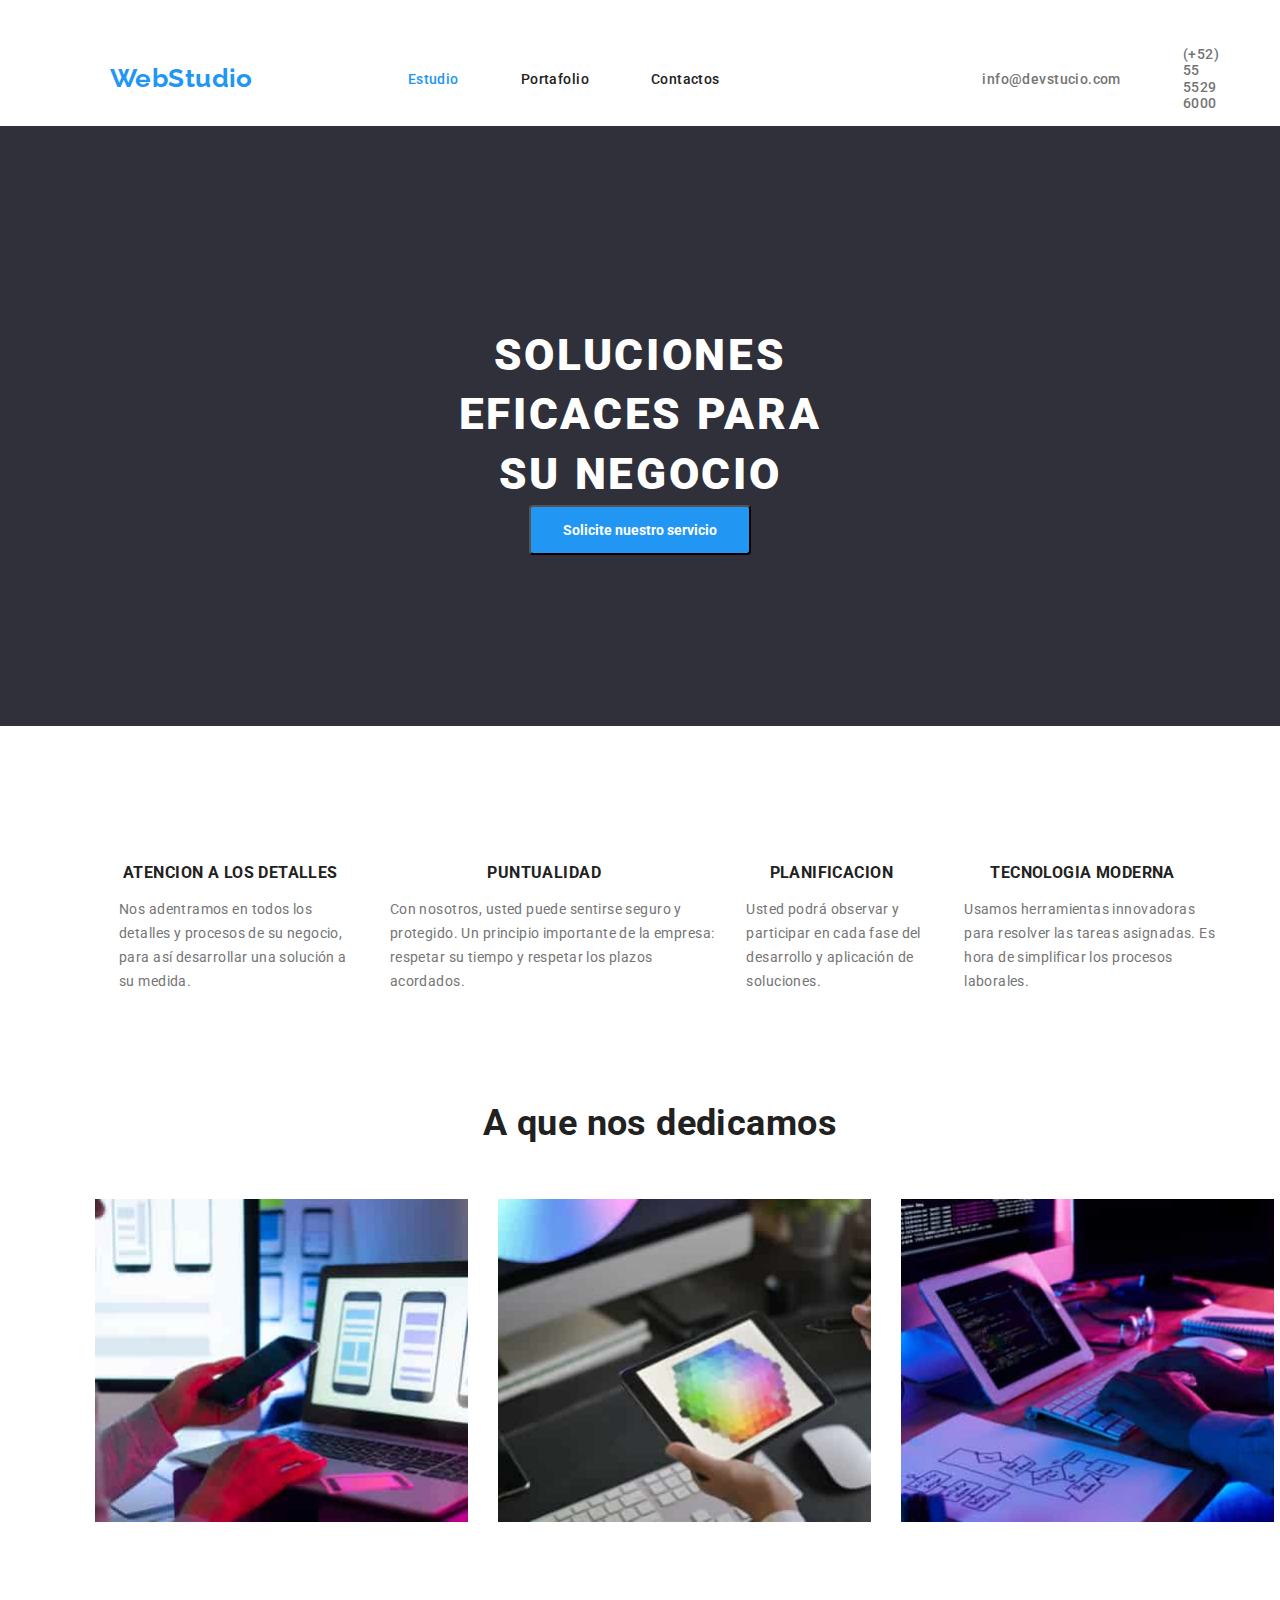
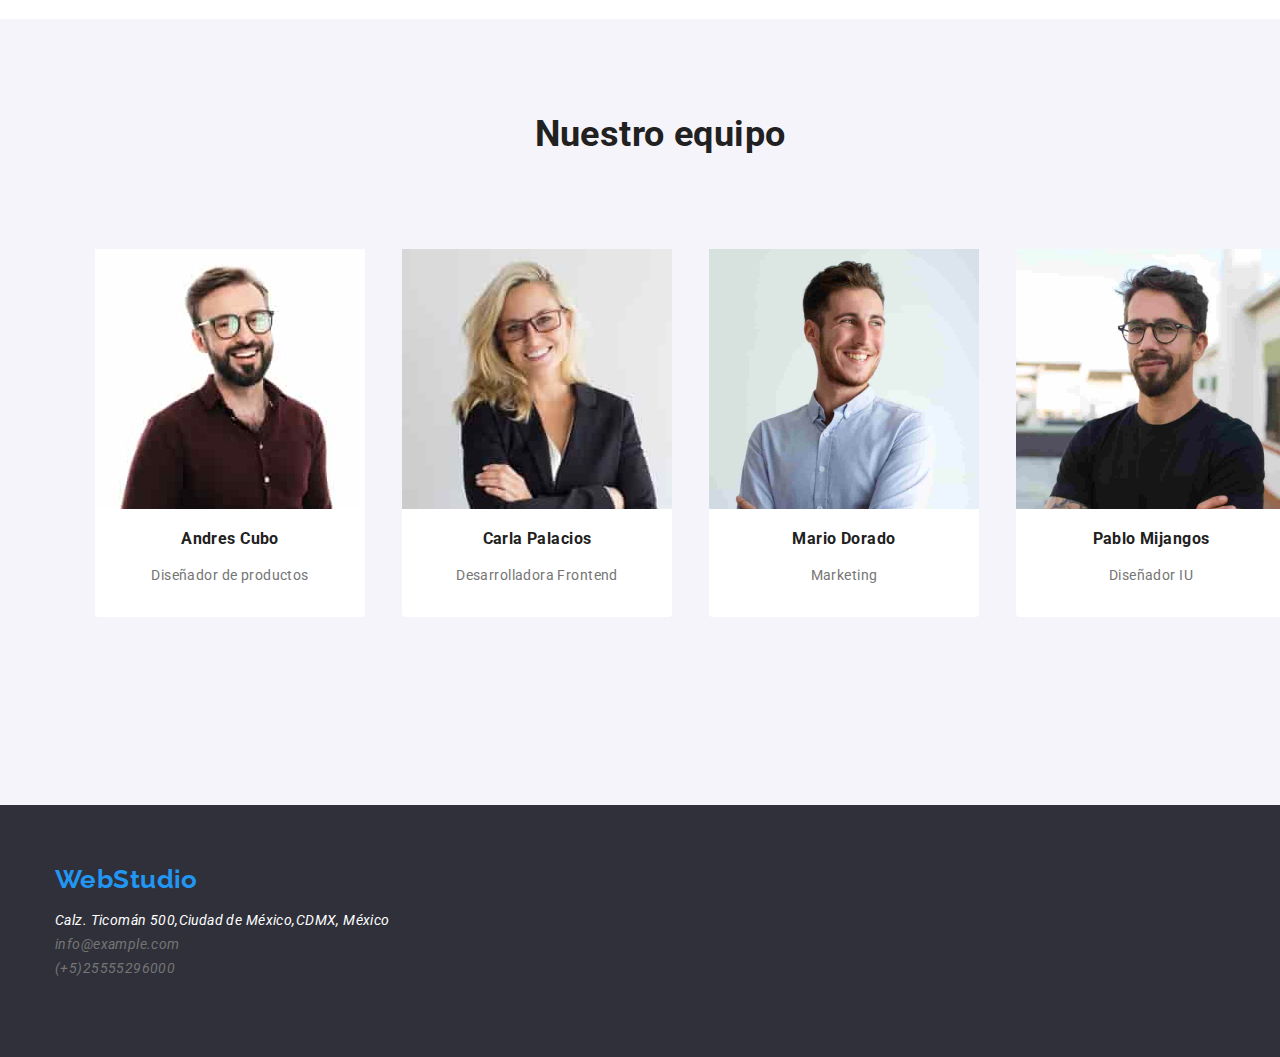
<file: index.html>
<!DOCTYPE html>
<html lang="en">
  <head>
    <meta charset="UTF-8" />
    <meta name="viewport" content="width=device-width, initial-scale=1.0" />
    <title>Document</title>
    <link
      rel="stylesheet"
      href="https://cdnjs.cloudflare.com/ajax/libs/modern-normalize/1.0.0/modern-normalize.min.css"
    />
    <link rel="stylesheet" href="./css/styles.css" />
  </head>
  <body>
    <header class="container">
      <div class="container">
        <nav>
          <ul class="list flex-navegation-header">
            <li>
              <a href="./index.html" class="logo">WebStudio</a>
            </li>
            <li>
              <a href="./index.html" class="connection1 active">Estudio</a>
            </li>
            <li>
              <a href="./portafolio.html" class="connection1">Portafolio</a>
            </li>
            <li>
              <a href="#" class="connection1">Contactos</a>
            </li>
          </ul>
        </nav>
      </div>
      <ul class="list flex-navegation-header">
        <li>
          <a href="#" class="connection">info@devstucio.com</a>
        </li>
        <li>
          <a href="#" class="connection">(+52) 55 5529 6000</a>
        </li>
      </ul>
    </header>
    <main>
      <section class="box">
        <h1 class="title1">
          SOLUCIONES EFICACES PARA <br />
          SU NEGOCIO
        </h1>
        <button type="button">Solicite nuestro servicio</button>
      </section>
      <section>
        <div class="container">
          <ul class="list flex-description">
            <li>
              <h3 class="title3">ATENCION A LOS DETALLES</h3>
              <p class="paragraph">
                Nos adentramos en todos los detalles y procesos de su negocio,
                para así desarrollar una solución a su medida.
              </p>
            </li>
            <li>
              <h3 class="title3">PUNTUALIDAD</h3>
              <p class="paragraph">
                Con nosotros, usted puede sentirse seguro y protegido. Un
                principio importante de la empresa: respetar su tiempo y
                respetar los plazos acordados.
              </p>
            </li>
            <li>
              <h3 class="title3">PLANIFICACION</h3>
              <p class="paragraph">
                Usted podrá observar y participar en cada fase del desarrollo y
                aplicación de soluciones.
              </p>
            </li>
            <li>
              <h3 class="title3">TECNOLOGIA MODERNA</h3>
              <p class="paragraph">
                Usamos herramientas innovadoras para resolver las tareas
                asignadas. Es hora de simplificar los procesos laborales.
              </p>
            </li>
          </ul>
        </div>
      </section>
      <section>
        <div class="container">
          <ul class="list">
            <li>
              <h2 class="title2">A que nos dedicamos</h2>
            </li>
          </ul>
          <ul class="list flex-images1">
            <li>
              <img src="./images/1.jpg" width="373" height="323" alt="" />
            </li>
            <li>
              <img src="./images/2.jpg" width="373" height="323" alt="" />
            </li>
            <li>
              <img src="./images/3.jpg" width="373" height="323" alt="" />
            </li>
          </ul>
        </div>
      </section>
      <section class="box3">
        <div class="container">
          <ul class="list">
            <li>
              <h2 class="title2">Nuestro equipo</h2>
            </li>
          </ul>
          <ul class="list flex-images2">
            <li>
              <div class="card">
                <img src="./images/5.jpg" width="270" height="260" alt="" />
                <h3 class="title3">Andres Cubo</h3>
                <p class="paragraph-card">Diseñador de productos</p>
              </div>
            </li>
            <li>
              <div class="card">
                <img src="./images/6.jpg" width="270" height="260" alt="" />
                <h3 class="title3">Carla Palacios</h3>
                <p class="paragraph-card">Desarrolladora Frontend</p>
              </div>
            </li>
            <li>
              <div class="card">
                <img src="./images/7.jpg" width="270" height="260" alt="" />
                <h3 class="title3">Mario Dorado</h3>
                <p class="paragraph-card">Marketing</p>
              </div>
            </li>
            <li>
              <div class="card">
                <img src="./images/8.jpg" width="270" height="260" alt="" />
                <h3 class="title3">Pablo Mijangos</h3>
                <p class="paragraph-card">Diseñador IU</p>
              </div>
            </li>
          </ul>
        </div>
      </section>
    </main>
    <footer class="box2">
      <div class="container">
        <a href="#" class="logo">WebStudio</a>
        <address>
          <ul class="list padding0">
            <li>
              <a href="#" class="connectionfooter1"
                >Calz. Ticomán 500,Ciudad de México,CDMX, México</a
              >
            </li>
            <li>
              <a href="#" class="connectionfooter">info@example.com</a>
            </li>
            <li>
              <a href="#" class="connectionfooter">(+5)25555296000</a>
            </li>
          </ul>
        </address>
      </div>
    </footer>
  </body>
</html>
</file>
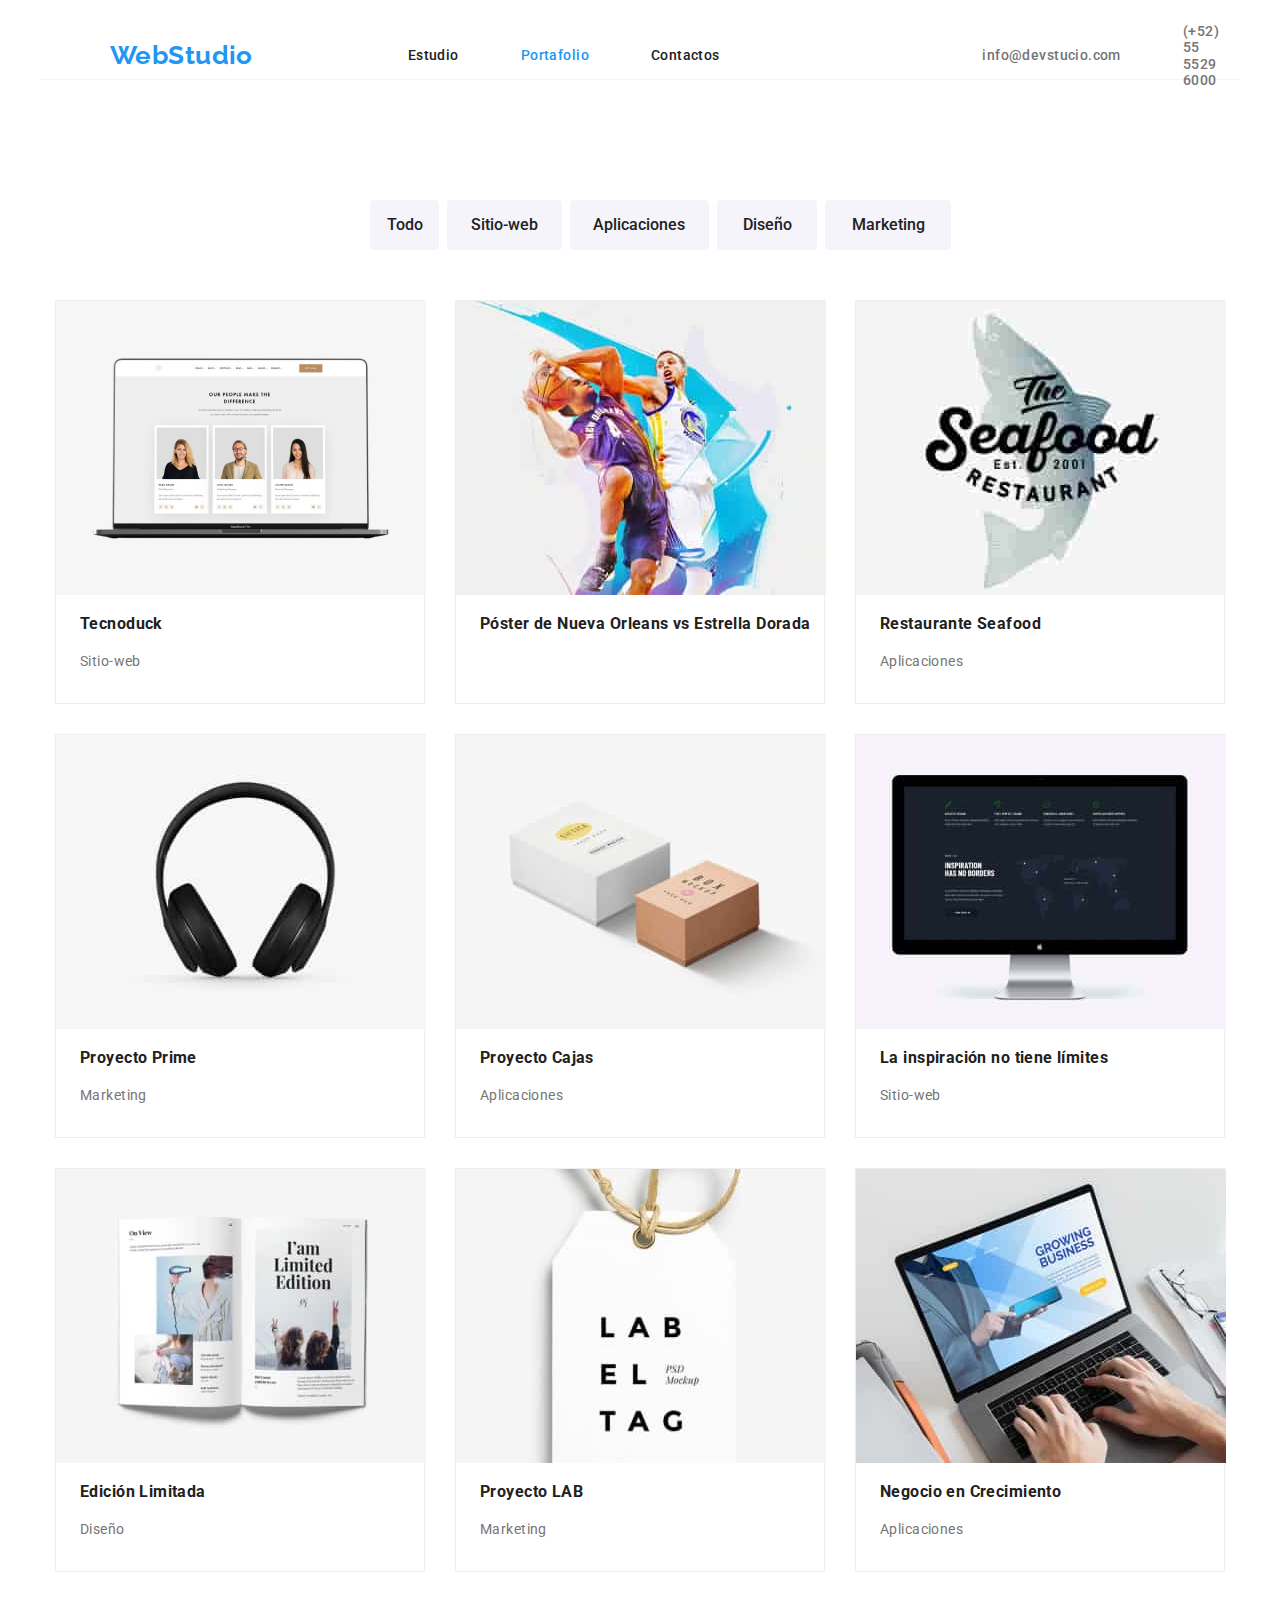
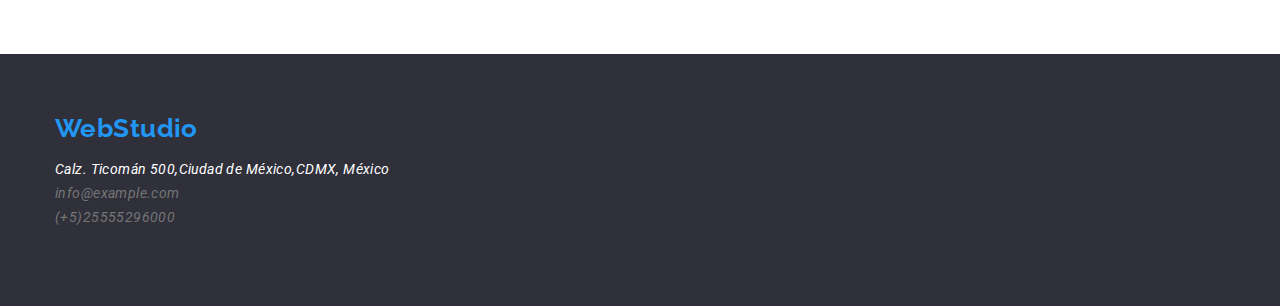
<file: portafolio.html>
<!DOCTYPE html>
<html lang="en">
  <head>
    <meta charset="UTF-8" />
    <meta name="viewport" content="width=device-width, initial-scale=1.0" />
    <title>Document</title>
    <link
      rel="stylesheet"
      href="https://cdnjs.cloudflare.com/ajax/libs/modern-normalize/1.0.0/modern-normalize.min.css"
    />
    <link rel="stylesheet" href="./css/styles.css" />
  </head>
  <body>
    <header class="container border">
      <div class="container">
        <nav>
          <ul class="list flex-navegation-header">
            <li>
              <a href="./index.html" class="logo">WebStudio</a>
            </li>
            <li>
              <a href="./index.html" class="connection1">Estudio</a>
            </li>
            <li>
              <a href="./portafolio.html" class="connection1 active"
                >Portafolio</a
              >
            </li>
            <li>
              <a href="#" class="connection1">Contactos</a>
            </li>
          </ul>
        </nav>
      </div>
      <ul class="list flex-navegation-header">
        <li>
          <a href="#" class="connection">info@devstucio.com</a>
        </li>
        <li>
          <a href="#" class="connection">(+52) 55 5529 6000</a>
        </li>
      </ul>
    </header>
    <main>
      <section>
        <h1 class="Portafolio">Portafolio</h1>
        <div class="container">
          <ul class="list flex-button2">
            <li>
              <button class="button2 Todo" type="button">Todo</button>
            </li>
            <li>
              <button class="button2 Sitio-web" type="button">Sitio-web</button>
            </li>
            <li>
              <button class="button2 Aplicaciones" type="button">
                Aplicaciones
              </button>
            </li>
            <li>
              <button class="button2 Diseño" type="button">Diseño</button>
            </li>
            <li>
              <button class="button2 Marketing" type="button">Marketing</button>
            </li>
          </ul>
        </div>
        <div class="container">
          <ul class="list works padding0">
            <li>
              <div class="card-portafolio">
                <img
                  src="./images/image 1.jpg"
                  width="370"
                  height="294"
                  alt=""
                />
                <h3 class="title3-portafolio">Tecnoduck</h3>
                <p class="paragraph">Sitio-web</p>
              </div>
            </li>
            <li>
              <div class="card-portafolio">
                <img
                  src="./images/image 2.jpg"
                  width="370"
                  height="294"
                  alt=""
                />
                <h3 class="title3-portafolio">
                  Póster de Nueva Orleans vs Estrella Dorada
                </h3>
              </div>
            </li>
            <li>
              <div class="card-portafolio">
                <img
                  src="./images/image 3.jpg"
                  width="370"
                  height="294"
                  alt=""
                />
                <h3 class="title3-portafolio">Restaurante Seafood</h3>
                <p class="paragraph">Aplicaciones</p>
              </div>
            </li>
            <li>
              <div class="card-portafolio">
                <img
                  src="./images/image 4.jpg"
                  width="370"
                  height="294"
                  alt=""
                />
                <h3 class="title3-portafolio">Proyecto Prime</h3>
                <p class="paragraph">Marketing</p>
              </div>
            </li>
            <li>
              <div class="card-portafolio">
                <img
                  src="./images/image 5.jpg"
                  width="370"
                  height="294"
                  alt=""
                />
                <h3 class="title3-portafolio">Proyecto Cajas</h3>
                <p class="paragraph">Aplicaciones</p>
              </div>
            </li>
            <li>
              <div class="card-portafolio">
                <img
                  src="./images/image 6.jpg"
                  width="370"
                  height="294"
                  alt=""
                />
                <h3 class="title3-portafolio">
                  La inspiración no tiene límites
                </h3>
                <p class="paragraph">Sitio-web</p>
              </div>
            </li>
            <li>
              <div class="card-portafolio">
                <img
                  src="./images/image 7.jpg"
                  width="370"
                  height="294"
                  alt=""
                />
                <h3 class="title3-portafolio">Edición Limitada</h3>
                <p class="paragraph">Diseño</p>
              </div>
            </li>
            <li>
              <div class="card-portafolio">
                <img
                  src="./images/image 8.jpg"
                  width="370"
                  height="294"
                  alt=""
                />
                <h3 class="title3-portafolio">Proyecto LAB</h3>
                <p class="paragraph">Marketing</p>
              </div>
            </li>
            <li>
              <div class="card-portafolio">
                <img
                  src="./images/image 9.jpg"
                  width="370"
                  height="294"
                  alt=""
                />
                <h3 class="title3-portafolio">Negocio en Crecimiento</h3>
                <p class="paragraph">Aplicaciones</p>
              </div>
            </li>
          </ul>
        </div>
      </section>
    </main>
    <footer class="box2">
      <div class="container">
        <a href="#" class="logo">WebStudio</a>
        <address>
          <ul class="list padding0">
            <li>
              <a href="#" class="connectionfooter1"
                >Calz. Ticomán 500,Ciudad de México,CDMX, México</a
              >
            </li>
            <li>
              <a href="#" class="connectionfooter">info@example.com</a>
            </li>
            <li>
              <a href="#" class="connectionfooter">(+5)25555296000</a>
            </li>
          </ul>
        </address>
      </div>
    </footer>
  </body>
</html>
</file>
<file: css/styles.css>
@import url('https://fonts.googleapis.com/css2?family=Raleway:ital,wght@0,100;0,200;0,300;0,400;0,500;0,600;0,700;0,800;0,900;1,100;1,200;1,300;1,400;1,500;1,600;1,700;1,800;1,900&family=Roboto:ital,wght@0,100;0,300;0,400;0,500;0,700;0,900;1,100;1,300;1,400;1,500;1,700;1,900&display=swap');

@import url('https://fonts.googleapis.com/css2?family=Raleway:ital,wght@0,100;0,200;0,400;0,500;0,600;0,700;0,800;0,900;1,100;1,200;1,300;1,400;1,500;1,600;1,700;1,800;1,900&family=Roboto:ital,wght@0,100;0,300;0,400;0,500;0,700;0,900;1,100;1,300;1,400;1,500;1,700;1,900&display=swap');

:root {
  --color1: rgb(33, 33, 33);
  --color2: rgb(117, 117, 117);
  --color3: rgb(255, 255, 255);
  --color4: rgb(33, 150, 243);
  --color5: rgb(245, 244, 250);
}
.box {
  color: var(--color3);
  background-color: rgb(47, 48, 58);
  font-family: 'Roboto', sans-serif;
  font-weight: 900;
  height: 600px;
  display: grid;
  align-items: center;
  justify-items: center;
  margin-bottom: 95px;
  padding-bottom: 200px;
}
.box2 {
  background-color: rgb(47, 48, 58);
  height: 252px;
  padding-top: 60px;
  padding-bottom: 60px;
}

.box3 {
  background-color: var(--color5);
  margin-top: 94px;
  padding-bottom: 94px;
  text-align: center;
}

button {
  background-color: var(--color4);
  color: var(--color3);
  cursor: pointer;
  border-radius: 4px;
  padding: 10px 32px 10px 32px;
  font-family: 'Roboto', sans-serif;
  font-weight: 700;
  height: 50px;
  left: 666px;
  top: 430px;
}

.button2 {
  background-color: var(--color5);
  color: var(--color1);
  cursor: pointer;
  text-align: center;
  border-radius: 4px;
  border: 0;
  font-size: 16px;
  font-family: 'Roboto', sans-serif;
  font-weight: 500;
  row-gap: 8px;
  margin-top: 106px;
}

.button2:hover {
  background-color: var(--color4);
  color: var(--color3);
}
.button2:focus {
  background-color: var(--color4);
  color: var(--color3);
}
.logo {
  text-decoration: none;
  color: var(--color4);
  font-size: 26px;
  font-family: 'Raleway', sans-serif;
  line-height: 1.15;
  font-weight: 700;
  margin-right: 93px;
  padding: 32px 0px;
}
.connection1 {
  text-decoration: none;
  color: var(--color1);
  line-height: 1, 17;
  font-weight: 500;
  column-gap: 50px;
}
.connection1:hover {
  color: var(--color4);
}
.connection1:focus {
  color: var(--color4);
}
.active {
  color: var(--color4);
}
.connection {
  text-decoration: none;
  line-height: 1.17;
  color: var(--color2);
  font-weight: 500;
}
.connection:hover {
  color: var(--color4);
}
.connection:focus {
  color: var(--color4);
}
.connectionfooter {
  text-decoration: none;
  line-height: 1.71;
  color: var(--color2);
  font-weight: 400;
}
.connectionfooter:focus {
  color: var(--color4);
}
.connectionfooter:hover {
  color: var(--color4);
}
.connectionfooter1 {
  text-decoration: none;
  line-height: 1.71;
  color: var(--color3);
  font-weight: 400;
}
.connectionfooter1:hover {
  color: var(--color4);
}
.connectionfooter1:focus {
  color: var(--color4);
}
.list {
  list-style: none;
}
.title3 {
  color: var(--color1);
  line-height: 1.17;
  font-weight: 700;
  text-align: center;
}
.title3-portafolio {
  color: var(--color1);
  line-height: 1.17;
  font-weight: 700;
  padding-left: 24px;
}
.title2 {
  color: var(--color1);
  font-size: 36px;
  line-height: 1.17;
  font-weight: 700;
  display: grid;
  justify-items: center;
  margin-top: 94px;
  margin-bottom: 55px;
  text-align: center;
}

.box3 .title2 {
  color: var(--color1);
  font-size: 36px;
  line-height: 1.17;
  font-weight: 700;
  display: grid;
  justify-items: center;
  padding-top: 94px;
  margin-bottom: 50px;
}

.title1 {
  font-size: 44px;
  letter-spacing: 0.06em;
  line-height: 1.36;
  color: var(--color3);
  font-weight: 900;
  margin: 200px 452px 0px 452px;
  text-align: center;
}
.Portafolio {
  display: none;
}
.paragraph {
  color: var(--color2);
  line-height: 1.71;
  font-weight: 400;
  padding-left: 24px;
}
body {
  background-color: var(--color3);
  font-family: 'Roboto', sans-serif;
  font-size: 14px;
  letter-spacing: 0.03em;
}
.visibility {
  visibility: hidden;
}
.container {
  width: 1200px;
  margin: 0 auto;
  padding: 0 15px;
  justify-content: center;
}
/*flex*/

.flex-navegation {
  display: flex;
  gap: 30px;
}
.flex-description {
  display: flex;
  margin-top: 121px;
}
.flex-images1 {
  display: flex;
  gap: 30px;
  margin-top: 55px;
}
.flex-images2 {
  display: flex;
  gap: 37px;
  margin-top: 94px;
  margin-bottom: 94px;
}

.flex-navegation-header {
  display: flex;
  gap: 62px;
  align-items: center;
  padding-top: 32px;
}
header {
  display: flex;
  align-items: center;
  justify-content: space-between;
  padding: 32px 32px;
}
.flex-button2 {
  display: flex;
  justify-content: center;
  gap: 8px;
  margin-bottom: 50px;
}
.works {
  display: flex;
  flex-wrap: wrap;
  flex-basis: calc((100% - 2 * 30px) / 3);
  gap: 30px;
  margin-bottom: 82px;
}
.card {
  width: 270px;
  height: 368px;
  flex-shrink: 0;
  border-radius: 0px 0px 4px 4px;
  background: var(--color3);
  padding-bottom: 30px;
}
.card-portafolio {
  width: 370px;
  height: 404px;
  flex-shrink: 0;
  border: 1px solid rgb(238, 238, 238);
  background: var(--color3);
  padding-bottom: 20px;
}
.paragraph-card {
  color: var(--color2);
  line-height: 1.71;
  font-weight: 400;
  text-align: center;
  padding-bottom: 30px;
}
.padding0 {
  padding: 0;
}
.margin0 {
  margin: 0;
}
.border {
  height: 80px;
  border-bottom: 1px solid var(--color5);
}
.Todo {
  padding: 6px 16px 6px 17px;
}
.Sitio-web {
  padding: 6px 24px 6px 24px;
}
.Aplicaciones {
  padding: 6px 24px 6px 23px;
}
.Diseño {
  padding: 6px 25px 6px 26px;
}
.Marketing {
  padding: 6px 26px 6px 27px;
}
</file>
